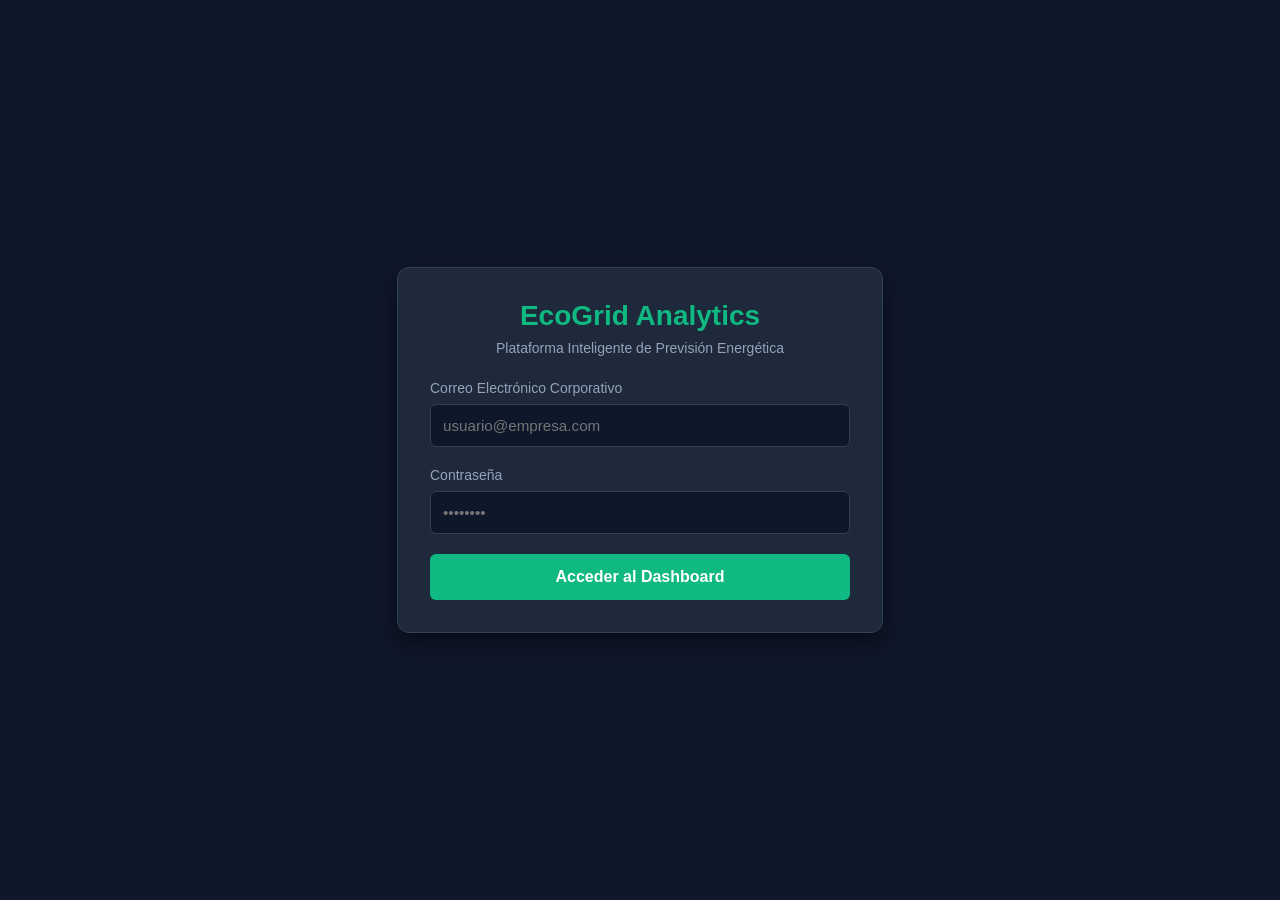
<file: src/dashboard/index.html>
<!DOCTYPE html>
<html lang="es">
<head>
    <meta charset="UTF-8">
    <meta name="viewport" content="width=device-width, initial-scale=1.0">
    <title>EcoGrid Analytics - Acceso Corporativo</title>
    <style>
        :root {
            --bg-primary: #0f172a;
            --card-bg: #1e293b;
            --accent: #10b981;
            --accent-hover: #059669;
            --text-main: #f8fafc;
            --text-muted: #94a3b8;
            --border-color: #334155;
            --danger: #ef4444;
        }

        body {
            font-family: 'Segoe UI', Tahoma, Geneva, Verdana, sans-serif;
            background-color: var(--bg-primary);
            color: var(--text-main);
            display: flex;
            justify-content: center;
            align-items: center;
            min-height: 100vh;
            margin: 0;
        }

        .auth-container {
            background-color: var(--card-bg);
            border: 1px solid var(--border-color);
            border-radius: 12px;
            padding: 2rem;
            width: 100%;
            max-width: 420px;
            box-shadow: 0 10px 25px rgba(0,0,0,0.5);
        }

        .brand-header {
            text-align: center;
            margin-bottom: 1.5rem;
        }

        .brand-header h1 {
            margin: 0;
            font-size: 1.75rem;
            color: var(--accent);
        }

        .brand-header p {
            margin: 0.5rem 0 0;
            color: var(--text-muted);
            font-size: 0.875rem;
        }

        .form-group {
            margin-bottom: 1.25rem;
        }

        .form-group label {
            display: block;
            margin-bottom: 0.5rem;
            font-size: 0.875rem;
            color: var(--text-muted);
        }

        .form-group input {
            width: 100%;
            padding: 0.75rem;
            background-color: var(--bg-primary);
            border: 1px solid var(--border-color);
            border-radius: 6px;
            color: var(--text-main);
            box-sizing: border-box;
            font-size: 0.95rem;
        }

        .form-group input:focus {
            outline: none;
            border-color: var(--accent);
        }

        .submit-btn {
            width: 100%;
            padding: 0.85rem;
            background-color: var(--accent);
            color: white;
            border: none;
            border-radius: 6px;
            font-weight: 600;
            font-size: 1rem;
            cursor: pointer;
            transition: background-color 0.2s;
        }

        .submit-btn:hover {
            background-color: var(--accent-hover);
        }

        .submit-btn:disabled {
            cursor: wait;
            opacity: 0.7;
        }

        .error-msg {
            color: var(--danger);
            font-size: 0.85rem;
            text-align: center;
            margin-top: 0.75rem;
            display: none;
        }
    </style>
</head>
<body>

    <div class="auth-container">
        <div class="brand-header">
            <h1>EcoGrid Analytics</h1>
            <p>Plataforma Inteligente de Previsión Energética</p>
        </div>

        <!-- FORMULARIO DE INICIO DE SESIÓN -->
        <form id="loginForm">
            <div class="form-group">
                <label for="loginEmail">Correo Electrónico Corporativo</label>
                <input type="email" id="loginEmail" placeholder="usuario@empresa.com" autocomplete="username" required>
            </div>
            <div class="form-group">
                <label for="loginPassword">Contraseña</label>
                <input type="password" id="loginPassword" placeholder="••••••••" autocomplete="current-password" required>
            </div>
            <button type="submit" class="submit-btn">Acceder al Dashboard</button>
            <div id="errorMsg" class="error-msg" role="alert"></div>
        </form>
    </div>

    <script type="module">
        import { apiService } from './apiService.js';

        const loginForm = document.getElementById('loginForm');
        const errorMsg = document.getElementById('errorMsg');
        const submitButton = loginForm.querySelector('button[type="submit"]');

        loginForm.addEventListener('submit', async (event) => {
            event.preventDefault();
            errorMsg.textContent = '';
            errorMsg.style.display = 'none';
            submitButton.disabled = true;

            const email = document.getElementById('loginEmail').value.trim();
            const password = document.getElementById('loginPassword').value;

            try {
                await apiService.login(email, password);
                window.location.replace('dashboard.html');
            } catch (error) {
                errorMsg.textContent = 'No se pudo iniciar sesión. Comprueba el correo y la contraseña.';
                errorMsg.style.display = 'block';
                console.error('Error al iniciar sesión:', error);
            } finally {
                submitButton.disabled = false;
            }
        });
    </script>
</body>
</html>
</file>
